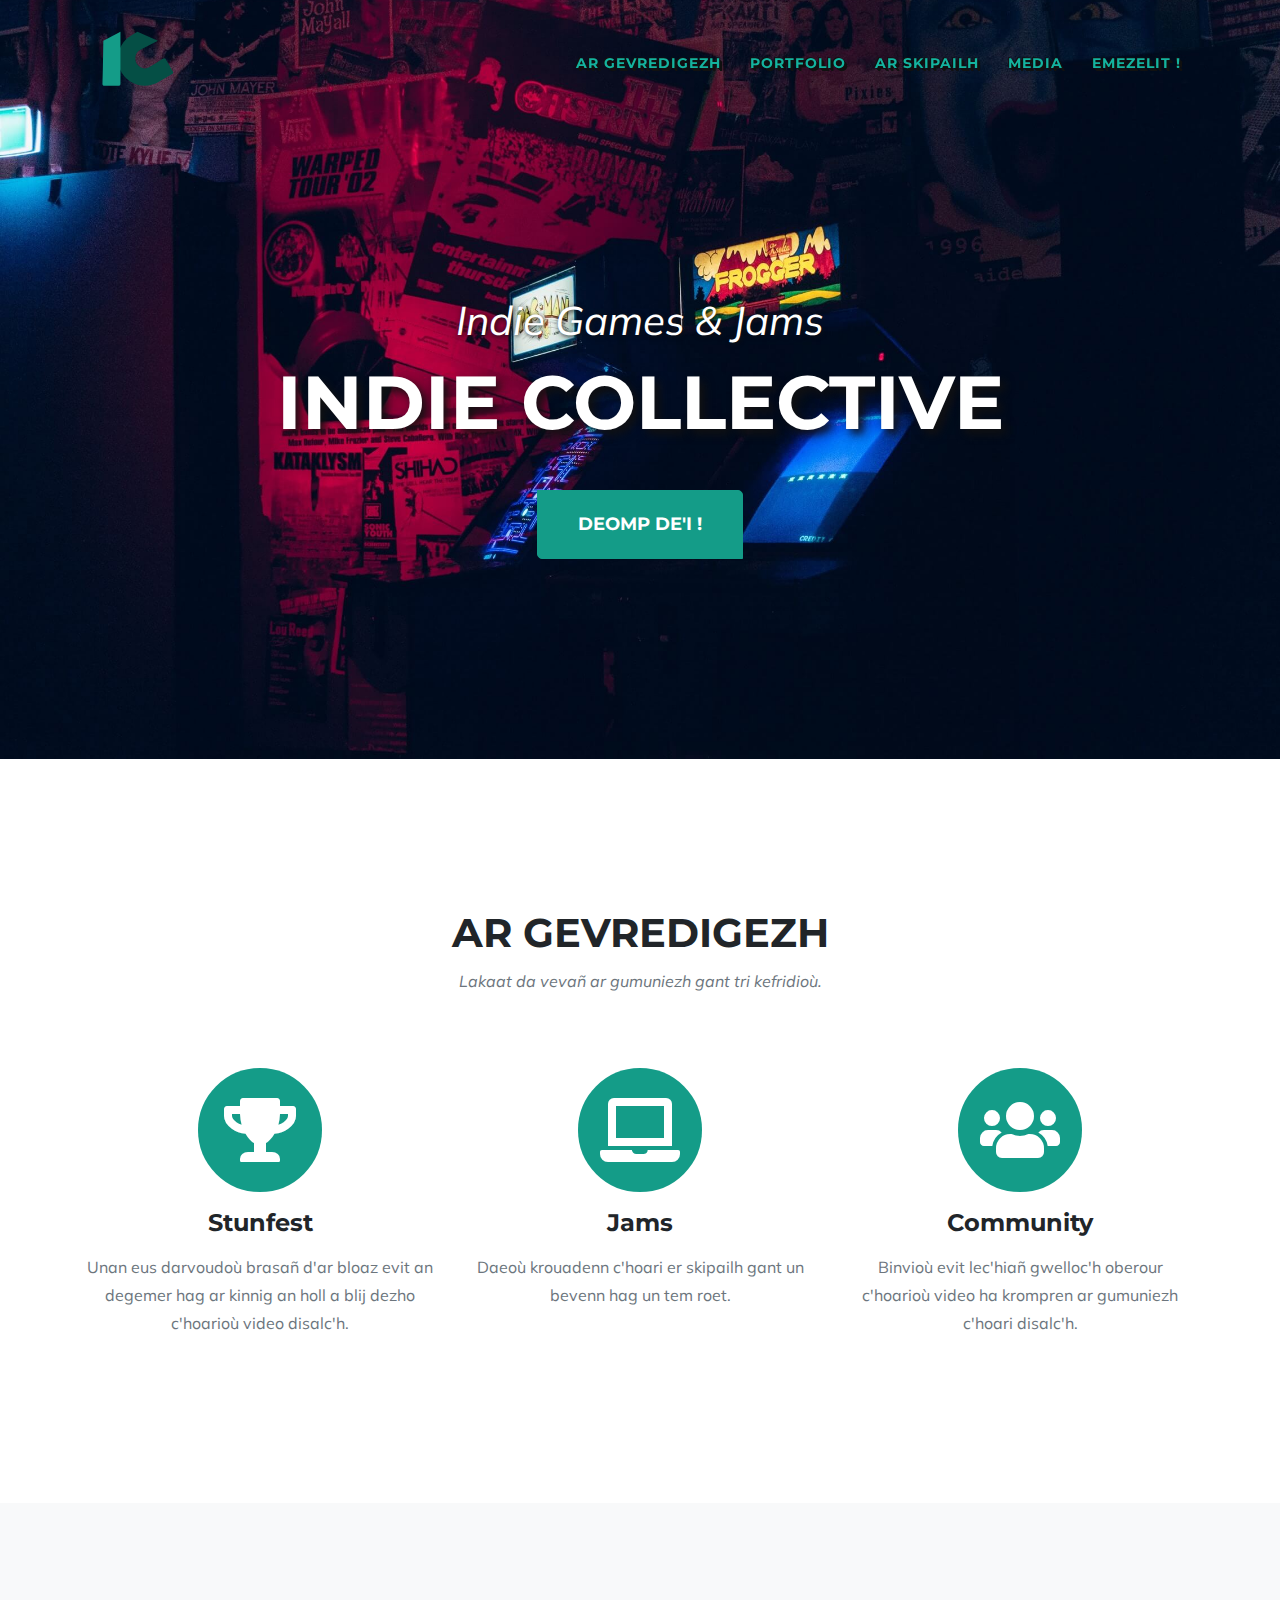
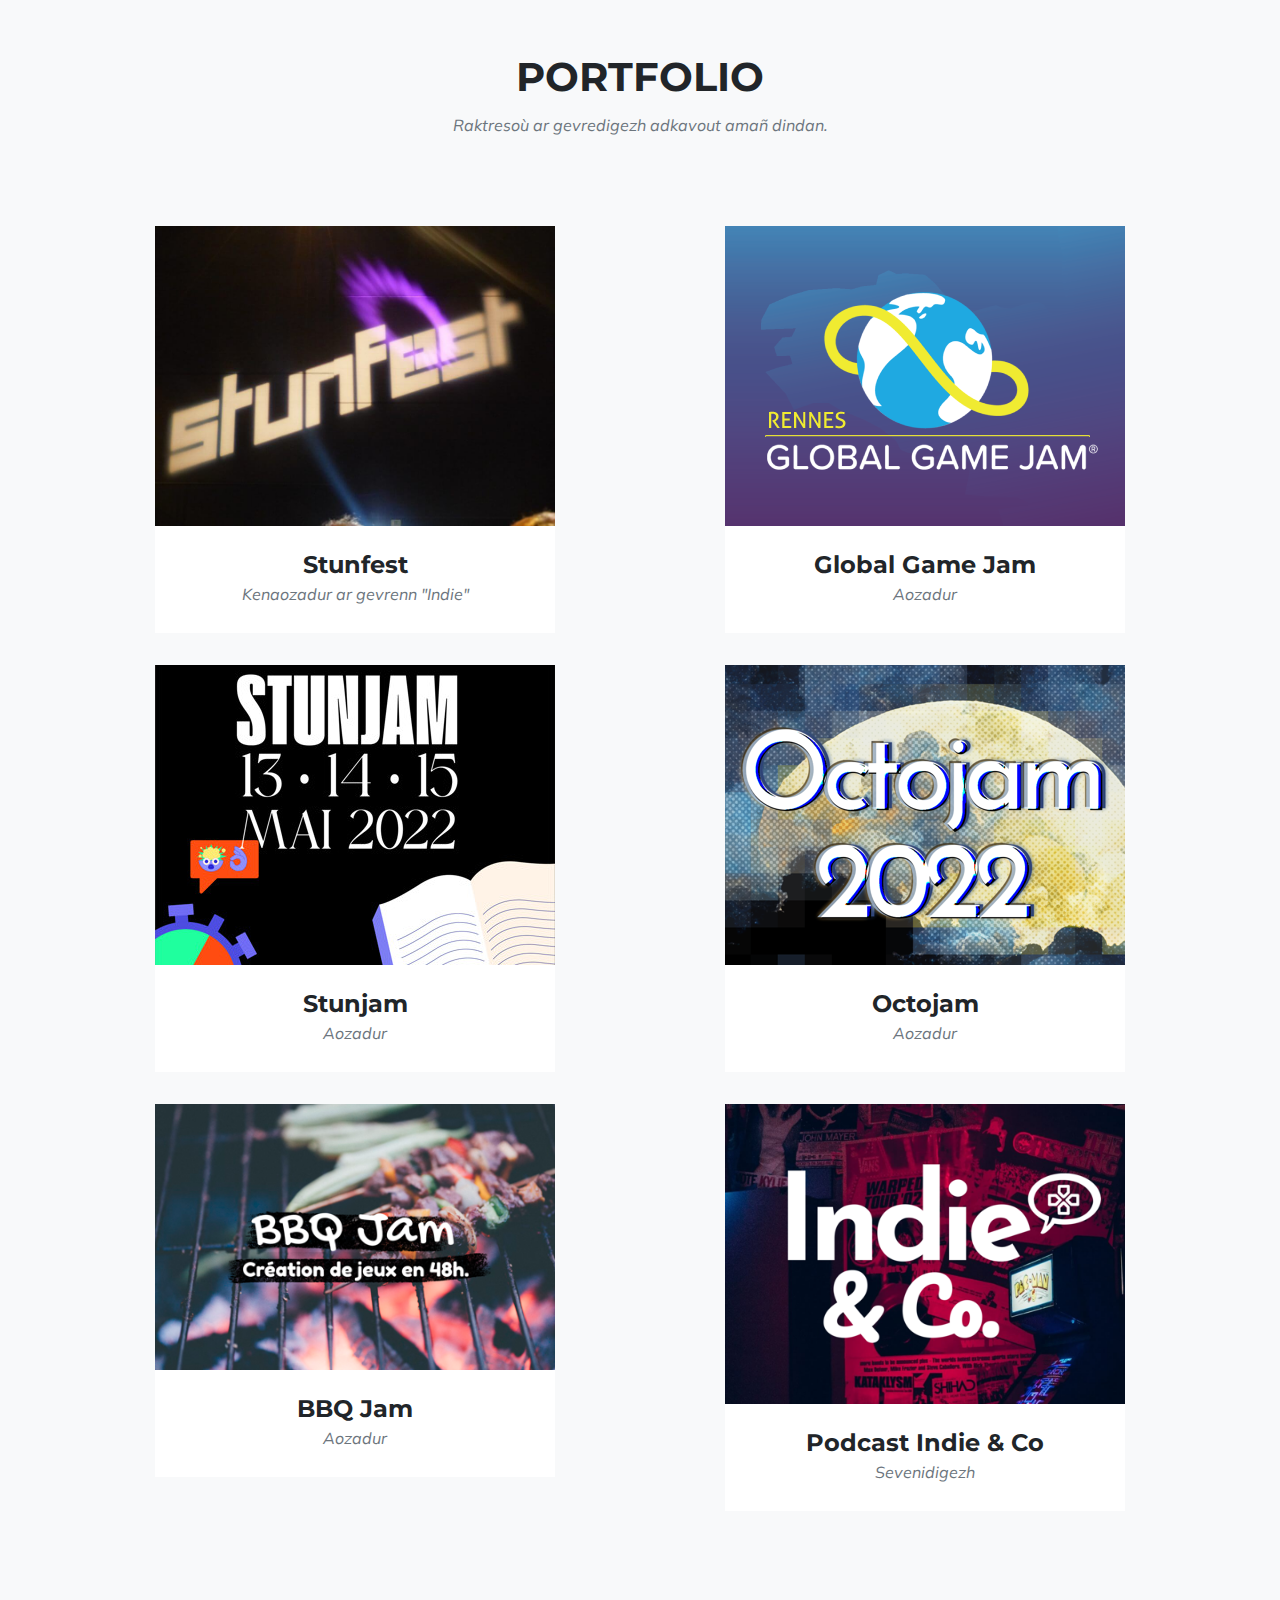
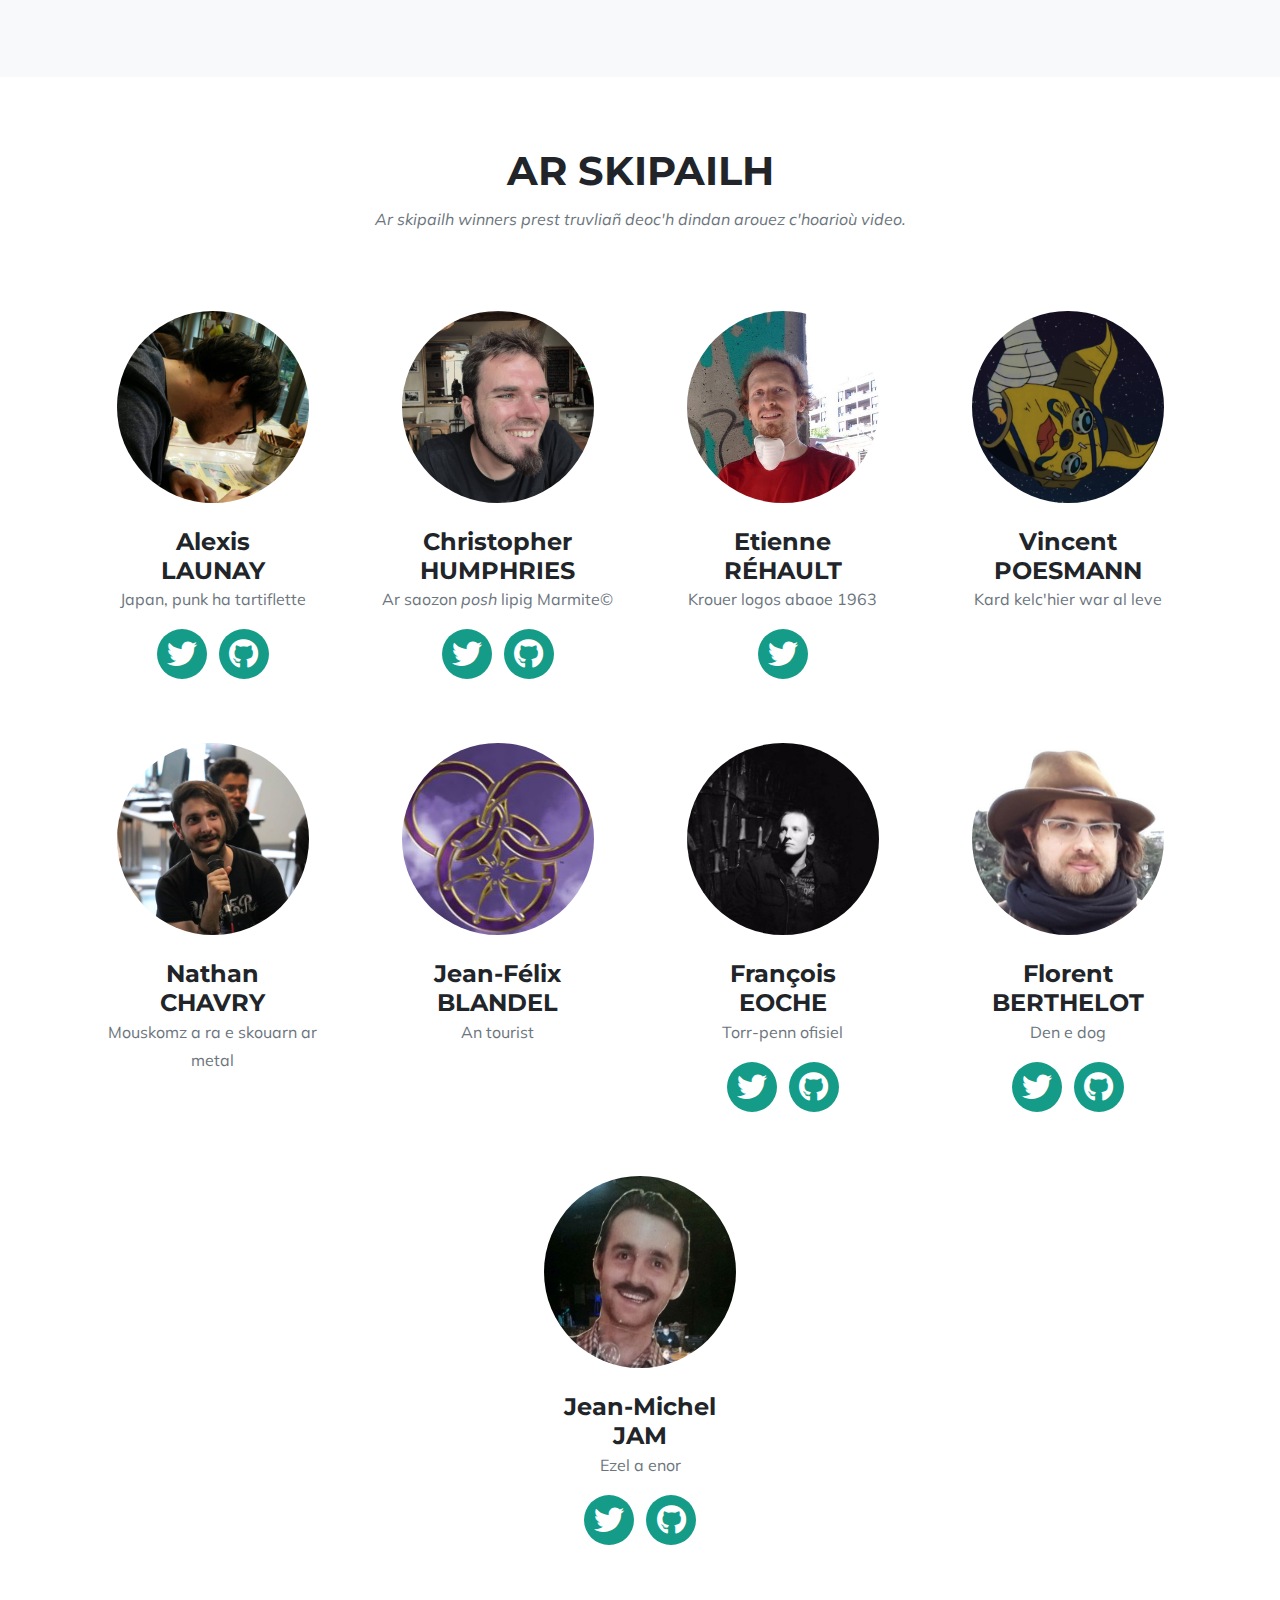
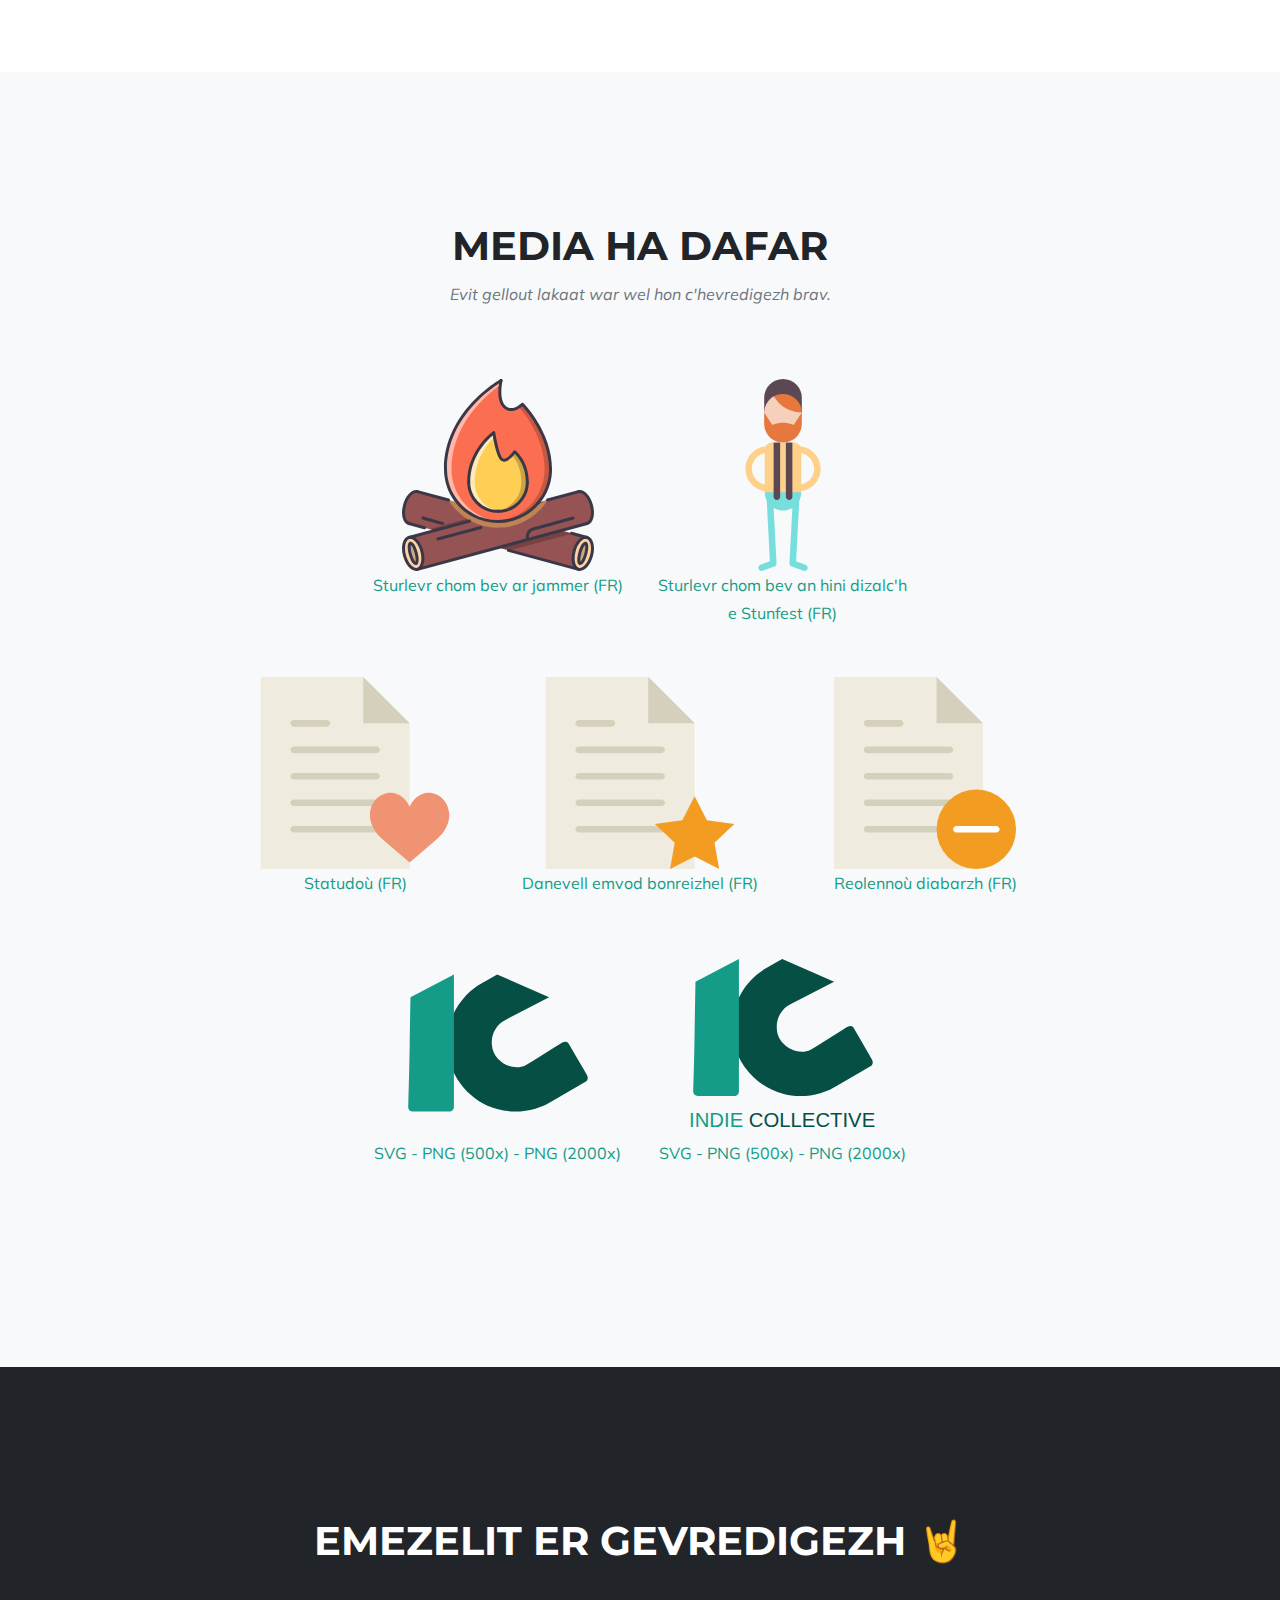
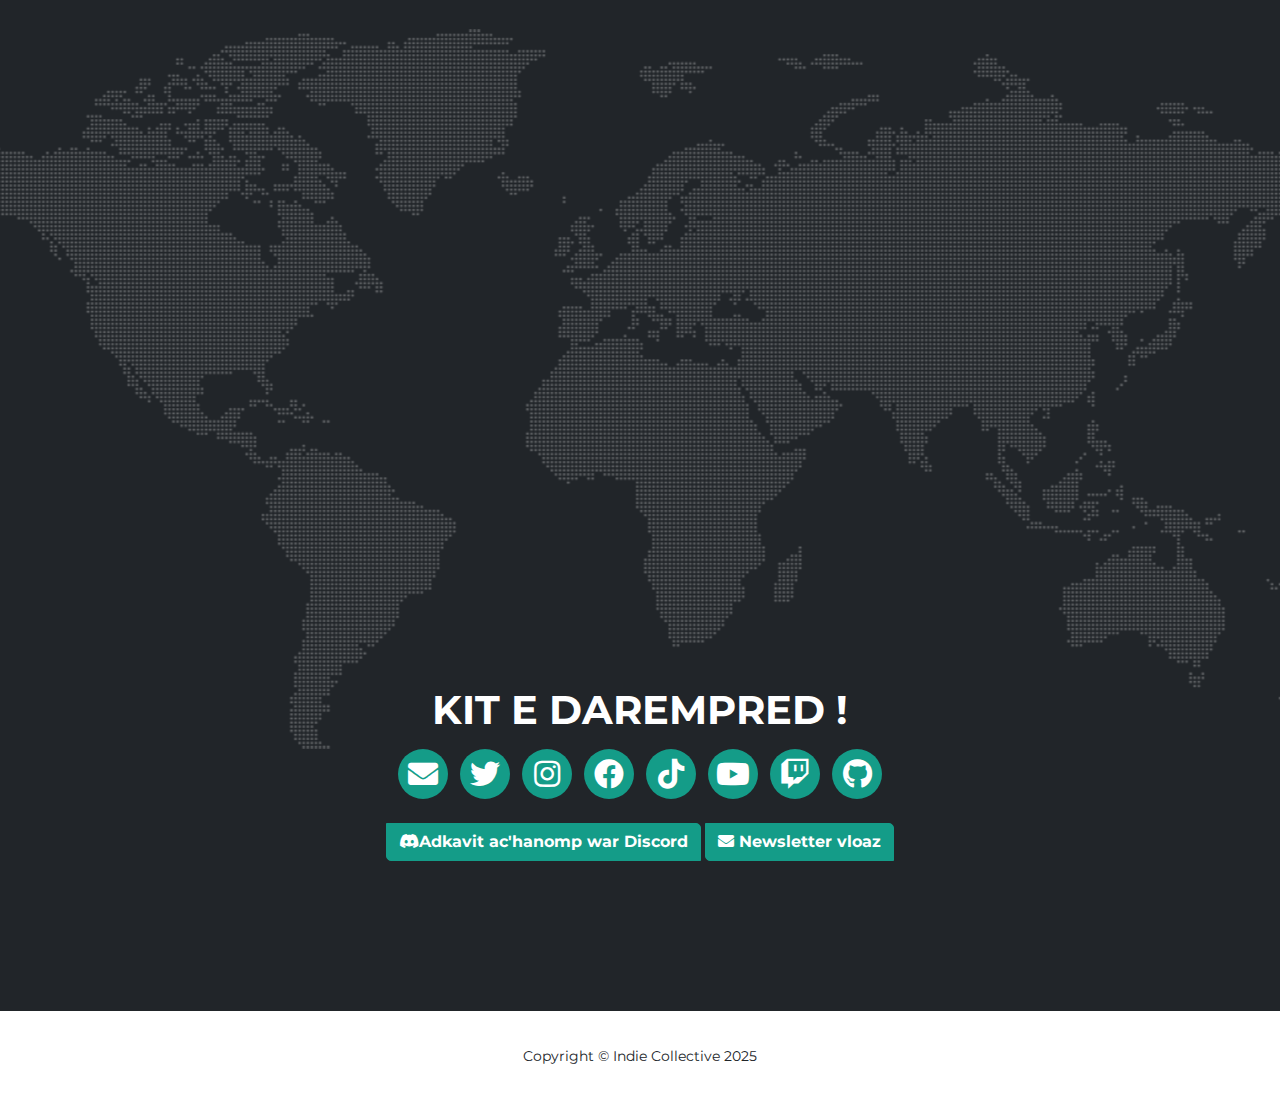
<file: index.br.html>
<!DOCTYPE html>
<html lang="br">
  <head>
    <meta charset="utf-8" />
    <meta
      name="viewport"
      content="width=device-width, initial-scale=1, shrink-to-fit=no"
    />

    <!-- Primary Meta Tags -->
    <title>
      Indie Collective - Kumuniezh krouadenn c'hoarioù video e Roazhon
    </title>
    <meta
      name="title"
      content="Indie Collective - Kumuniezh krouadenn c'hoarioù video e Roazhon"
    />
    <meta
      name="description"
      content="Lusker kumuniezh ar c'hoari disalc'h tro-dro Roazhon — Kenurzhierezh Game Jams — Kenaozadur kevrenn 'Indie' ar Stunfest"
    />
    <!-- Open Graph / Facebook -->
    <meta property="og:type" content="website" />
    <meta property="og:url" content="https://indieco.xyz/" />
    <meta
      property="og:title"
      content="Indie Collective - Kumuniezh krouadenn c'hoarioù video e Roazhon"
    />
    <meta
      property="og:description"
      content="Lusker kumuniezh ar c'hoari disalc'h tro-dro Roazhon — Kenurzhierezh Game Jams — Kenaozadur kevrenn 'Indie' ar Stunfest"
    />
    <meta
      property="og:image"
      content="https://indieco.xyz/img/other/landing.jpg"
    />
    <!-- Twitter -->
    <meta property="twitter:card" content="summary_large_image" />
    <meta property="twitter:url" content="https://indieco.xyz/" />
    <meta
      property="twitter:title"
      content="Indie Collective - Kumuniezh krouadenn c'hoarioù video e Roazhon"
    />
    <meta
      property="twitter:description"
      content="Lusker kumuniezh ar c'hoari disalc'h tro-dro Roazhon — Kenurzhierezh Game Jams — Kenaozadur kevrenn 'Indie' ar Stunfest"
    />
    <meta
      property="twitter:image"
      content="https://indieco.xyz/img/other/landing.jpg"
    />

    <link rel="icon" type="image/png" href="img/logos/logo.png" />

    <!-- Hotjar Tracking Code for https://indieco.xyz -->
    <script>
      (function (h, o, t, j, a, r) {
        h.hj =
          h.hj ||
          function () {
            (h.hj.q = h.hj.q || []).push(arguments);
          };
        h._hjSettings = { hjid: 1834648, hjsv: 6 };
        a = o.getElementsByTagName("head")[0];
        r = o.createElement("script");
        r.async = 1;
        r.src = t + h._hjSettings.hjid + j + h._hjSettings.hjsv;
        a.appendChild(r);
      })(window, document, "https://static.hotjar.com/c/hotjar-", ".js?sv=");
    </script>

    <link href="vendor/bootstrap/css/bootstrap.min.css" rel="stylesheet" />

    <link
      rel="stylesheet"
      href="https://use.fontawesome.com/releases/v5.15.4/css/all.css"
    />

    <link
      href="https://fonts.googleapis.com/css?family=Montserrat:400,700"
      rel="stylesheet"
      type="text/css"
    />
    <link
      href="https://fonts.googleapis.com/css?family=Roboto+Slab:400,100,300,700"
      rel="stylesheet"
      type="text/css"
    />
    <link
      href="https://fonts.googleapis.com/css?family=Muli"
      rel="stylesheet"
    />

    <link href="custom.css" rel="stylesheet" />
  </head>

  <body id="page-top">
    <!-- Navigation -->
    <nav class="navbar navbar-expand-lg navbar-dark fixed-top" id="mainNav">
      <div class="container">
        <a class="navbar-brand js-scroll-trigger" href="#page-top">
          <svg
            xmlns="http://www.w3.org/2000/svg"
            version="1.1"
            id="svg4820"
            viewBox="0 0 377.99998 288"
            height="0.6in"
            width="1.1in"
          >
            <defs id="defs4822" />
            <metadata id="metadata4825"></metadata>
            <g transform="translate(-213.72207,-569.96975)" id="layer1">
              <path
                id="path4509-0-0-7-8-0-0-9"
                d="m 369.96729,597.0014 c -46.34212,25.90445 -73.61932,81.052 -66.4998,133.60095 5.96591,52.80246 46.11674,99.59841 97.49571,113.29751 37.40118,10.9007 78.84713,3.8251 111.3721,-17.3004 21.39622,-12.4731 43.01601,-24.595 64.2717,-37.28895 7.30948,-6.9969 -1.12778,-15.2738 -4.39279,-21.9724 -10.34203,-17.6705 -20.27632,-35.60425 -30.87264,-53.11048 -7.04376,-7.39448 -15.19072,1.16779 -21.68787,4.74309 -20.87477,12.86886 -41.38662,26.37049 -62.49805,38.82689 -27.23222,13.8442 -65.52261,-9.5048 -66.5183,-40.88023 -2.02579,-19.98339 9.11909,-40.50184 27.68455,-48.92696 l 84.97006,-44.02062 -102.1607,-45.003 c -10.38756,6.01063 -20.77853,12.0285 -31.16396,18.0346 z"
                style="
                  opacity: 1;
                  fill: #054f45;
                  fill-opacity: 1;
                  stroke: none;
                  stroke-width: 2.5;
                  stroke-linecap: butt;
                  stroke-linejoin: round;
                  stroke-miterlimit: 4;
                  stroke-dasharray: none;
                  stroke-dashoffset: 0;
                  stroke-opacity: 1;
                "
              />
              <path
                id="rect4306-1-8-5-1-8-4-4-1"
                d="m 315.9448,578.9891 c 0,87.28213 0,174.61141 0,260.96886 0,4.986 -4.014,9 -9.00001,9 l -72,0 c -4.986,0 -9.16178,-4.0166 -9,-9 2.99285,-92.18735 2.83863,-131.629 4.49181,-216.00016 z"
                style="
                  opacity: 1;
                  fill: #149c88;
                  fill-opacity: 1;
                  stroke: none;
                  stroke-width: 2.5;
                  stroke-linecap: butt;
                  stroke-linejoin: round;
                  stroke-miterlimit: 4;
                  stroke-dasharray: none;
                  stroke-dashoffset: 0;
                  stroke-opacity: 1;
                "
              />
            </g>
          </svg>
        </a>
        <button
          class="navbar-toggler navbar-toggler-right"
          type="button"
          data-toggle="collapse"
          data-target="#navbarResponsive"
          aria-controls="navbarResponsive"
          aria-expanded="false"
          aria-label="Toggle navigation"
        >
          <i class="fa fa-bars"></i>
        </button>
        <div class="collapse navbar-collapse" id="navbarResponsive">
          <ul class="navbar-nav text-uppercase ml-auto">
            <li class="nav-item">
              <a class="nav-link js-scroll-trigger" href="#services"
                >Ar gevredigezh</a
              >
            </li>
            <li class="nav-item">
              <a class="nav-link js-scroll-trigger" href="#portfolio"
                >Portfolio</a
              >
            </li>
            <li class="nav-item">
              <a class="nav-link js-scroll-trigger" href="#team">Ar skipailh</a>
            </li>
            <li class="nav-item">
              <a class="nav-link js-scroll-trigger" href="#media">Media</a>
            </li>
            <li class="nav-item">
              <a class="nav-link js-scroll-trigger" href="#contact"
                >Emezelit !</a
              >
            </li>
          </ul>
        </div>
      </div>
    </nav>

    <!-- Header -->
    <header class="masthead">
      <div class="container">
        <div class="intro-text">
          <div class="intro-lead-in">Indie Games & Jams</div>
          <div class="intro-heading text-uppercase">Indie Collective</div>
          <a
            class="btn btn-primary btn-xl text-uppercase js-scroll-trigger"
            href="#services"
            >Deomp de'i !</a
          >
        </div>
      </div>
    </header>

    <!-- Services -->
    <section id="services">
      <div class="container">
        <div class="row">
          <div class="col-lg-12 text-center">
            <h2 class="section-heading text-uppercase">Ar gevredigezh</h2>
            <h3 class="section-subheading text-muted">
              Lakaat da vevañ ar gumuniezh gant tri kefridioù.
            </h3>
          </div>
        </div>
        <div class="row text-center">
          <div class="col-md-4">
            <span class="fa-stack fa-4x">
              <i class="fa fa-circle team-image fa-stack-2x text-primary"></i>
              <i class="fa fa-trophy fa-stack-1x fa-inverse"></i>
            </span>
            <h4 class="service-heading">Stunfest</h4>
            <p class="text-muted">
              Unan eus darvoudoù brasañ d'ar bloaz evit an degemer hag ar kinnig
              an holl a blij dezho c'hoarioù video disalc'h.
            </p>
          </div>
          <div class="col-md-4">
            <span class="fa-stack fa-4x">
              <i class="fa fa-circle team-image fa-stack-2x text-primary"></i>
              <i class="fa fa-laptop fa-stack-1x fa-inverse"></i>
            </span>
            <h4 class="service-heading">Jams</h4>
            <p class="text-muted">
              Daeoù krouadenn c'hoari er skipailh gant un bevenn hag un tem
              roet.
            </p>
          </div>
          <div class="col-md-4">
            <span class="fa-stack fa-4x">
              <i class="fa fa-circle team-image fa-stack-2x text-primary"></i>
              <i class="fa fa-users fa-stack-1x fa-inverse"></i>
            </span>
            <h4 class="service-heading">Community</h4>
            <p class="text-muted">
              Binvioù evit lec'hiañ gwelloc'h oberour c'hoarioù video ha
              krompren ar gumuniezh c'hoari disalc'h.
            </p>
          </div>
        </div>
      </div>
    </section>

    <!-- Portfolio Grid -->
    <section class="bg-light" id="portfolio">
      <div class="container">
        <div class="row">
          <div class="col-lg-12 text-center">
            <h2 class="section-heading text-uppercase">Portfolio</h2>
            <h3 class="section-subheading text-muted">
              Raktresoù ar gevredigezh adkavout amañ dindan.
            </h3>
          </div>
        </div>
        <div class="row d-flex flex-row flex-wrap justify-content-center">
          <div class="col-lg-6 portfolio-item my-3">
            <a
              class="portfolio-link"
              data-toggle="modal"
              href="#stunfest-modal"
            >
              <div class="portfolio-hover">
                <div class="portfolio-hover-content">
                  <i class="fa fa-plus fa-3x"></i>
                </div>
              </div>
              <img
                class="img-fluid"
                src="img/portfolio/stunfest-indie-thumbnail.jpg"
                alt="Stunfest - Logo"
              />
            </a>
            <div class="portfolio-caption">
              <h4>Stunfest</h4>
              <p class="text-muted">Kenaozadur ar gevrenn "Indie"</p>
            </div>
          </div>
          <div class="col-lg-6 portfolio-item my-3">
            <a class="portfolio-link" data-toggle="modal" href="#ggj-modal">
              <div class="portfolio-hover">
                <div class="portfolio-hover-content">
                  <i class="fa fa-plus fa-3x"></i>
                </div>
              </div>
              <img
                class="img-fluid"
                src="img/portfolio/global-game-jam-rennes-thumbnail.png"
                alt=""
              />
            </a>
            <div class="portfolio-caption">
              <h4>Global Game Jam</h4>
              <p class="text-muted">Aozadur</p>
            </div>
          </div>
          <div class="col-lg-6 portfolio-item my-3">
            <a class="portfolio-link" data-toggle="modal" href="#stunjam-modal">
              <div class="portfolio-hover">
                <div class="portfolio-hover-content">
                  <i class="fa fa-plus fa-3x"></i>
                </div>
              </div>
              <img
                class="img-fluid"
                src="img/portfolio/stunjam-thumbnail.png"
                alt=""
              />
            </a>
            <div class="portfolio-caption">
              <h4>Stunjam</h4>
              <p class="text-muted">Aozadur</p>
            </div>
          </div>
          <div class="col-lg-6 portfolio-item my-3">
            <a class="portfolio-link" data-toggle="modal" href="#octojam-modal">
              <div class="portfolio-hover">
                <div class="portfolio-hover-content">
                  <i class="fa fa-plus fa-3x"></i>
                </div>
              </div>
              <img
                class="img-fluid"
                src="img/portfolio/octojam-thumbnail.png"
                alt="Octojam - Logo"
              />
            </a>
            <div class="portfolio-caption">
              <h4>Octojam</h4>
              <p class="text-muted">Aozadur</p>
            </div>
          </div>
          <div class="col-lg-6 portfolio-item my-3">
            <a class="portfolio-link" data-toggle="modal" href="#bbq-jam-modal">
              <div class="portfolio-hover">
                <div class="portfolio-hover-content">
                  <i class="fa fa-plus fa-3x"></i>
                </div>
              </div>
              <img
                class="img-fluid"
                src="img/portfolio/bbq-jam-thumbnail.png"
                alt="BBQ Jam - Logo"
              />
            </a>
            <div class="portfolio-caption">
              <h4>BBQ Jam</h4>
              <p class="text-muted">Aozadur</p>
            </div>
          </div>
          <div class="col-lg-6 portfolio-item my-3">
            <a
              class="portfolio-link"
              data-toggle="modal"
              href="#indie-and-co-modal"
            >
              <div class="portfolio-hover">
                <div class="portfolio-hover-content">
                  <i class="fa fa-plus fa-3x"></i>
                </div>
              </div>
              <img
                class="img-fluid"
                src="img/portfolio/indie-and-co-cover-thumbnail.png"
                alt=""
              />
            </a>
            <div class="portfolio-caption">
              <h4>Podcast Indie & Co</h4>
              <p class="text-muted">Sevenidigezh</p>
            </div>
          </div>
        </div>
      </div>
    </section>

    <!-- Team -->
    <section id="team">
      <div class="container">
        <div class="row">
          <div class="col-lg-12 text-center">
            <h2 class="section-heading text-uppercase">Ar skipailh</h2>
            <h3 class="section-subheading text-muted">
              Ar skipailh winners prest truvliañ deoc'h dindan arouez c'hoarioù
              video.
            </h3>
          </div>
        </div>
        <div class="row d-flex justify-content-center">
          <div class="col-sm-6 col-md-3">
            <div class="team-member">
              <img
                class="mx-auto rounded-circle team-image"
                src="img/team/alexis.jpg"
                alt="Photo d'Alexis Launay"
              />
              <h4>
                <span class="firstname">Alexis</span>
                <span class="lastname">Launay</span>
              </h4>
              <p class="text-muted">Japan, punk ha tartiflette</p>
              <ul class="list-inline social-buttons">
                <li class="list-inline-item">
                  <a href="https://twitter.com/YoruNoHikage">
                    <i class="fab fa-twitter"></i>
                  </a>
                </li>
                <li class="list-inline-item">
                  <a href="https://github.com/YoruNoHikage">
                    <i class="fab fa-github"></i>
                  </a>
                </li>
              </ul>
            </div>
          </div>
          <div class="col-sm-6 col-md-3">
            <div class="team-member">
              <img
                class="mx-auto rounded-circle team-image"
                src="img/team/christopher.jpg"
                alt="Photo de Christopher Humphries"
              />
              <h4>
                <span class="firstname">Christopher</span>
                <span class="lastname">Humphries</span>
              </h4>
              <p class="text-muted">Ar saozon <i>posh</i> lipig Marmite©</p>
              <ul class="list-inline social-buttons">
                <li class="list-inline-item">
                  <a href="https://twitter.com/egleek">
                    <i class="fab fa-twitter"></i>
                  </a>
                </li>
                <li class="list-inline-item">
                  <a href="https://github.com/engleek">
                    <i class="fab fa-github"></i>
                  </a>
                </li>
              </ul>
            </div>
          </div>
          <div class="col-sm-6 col-md-3">
            <div class="team-member">
              <img
                class="mx-auto rounded-circle team-image"
                src="img/team/etienne.jpg"
                alt="Photo de Etienne Réhault"
              />
              <h4>
                <span class="firstname">Etienne</span>
                <span class="lastname">Réhault</span>
              </h4>
              <p class="text-muted">Krouer logos abaoe 1963</p>
              <ul class="list-inline social-buttons">
                <li class="list-inline-item">
                  <a href="https://twitter.com/urmlfou">
                    <i class="fab fa-twitter"></i>
                  </a>
                </li>
              </ul>
            </div>
          </div>

          <div class="col-sm-6 col-md-3">
            <div class="team-member ca-member">
              <img
                class="mx-auto rounded-circle team-image"
                src="img/team/vincent.png"
                alt="Photo de Vincent Poesmann"
              />
              <h4>
                <span class="firstname">Vincent</span>
                <span class="lastname">Poesmann</span>
              </h4>
              <p class="text-muted">Kard kelc'hier war al leve</p>
            </div>
          </div>
          <div class="col-sm-6 col-md-3">
            <div class="team-member ca-member">
              <img
                class="mx-auto rounded-circle team-image"
                src="img/team/nathan.jpeg"
                alt="Photo de Nathan Chavry"
              />
              <h4>
                <span class="firstname">Nathan</span>
                <span class="lastname">Chavry</span>
              </h4>
              <p class="text-muted">Mouskomz a ra e skouarn ar metal</p>
            </div>
          </div>
          <div class="col-sm-6 col-md-3">
            <div class="team-member ca-member">
              <img
                class="mx-auto rounded-circle team-image"
                src="img/team/jeff.png"
                alt="Photo de Jean-Félix Blandel"
              />
              <h4>
                <span class="firstname">Jean-Félix</span>
                <span class="lastname">Blandel</span>
              </h4>
              <p class="text-muted">An tourist</p>
            </div>
          </div>
          <div class="col-sm-6 col-md-3">
            <div class="team-member">
              <img
                class="mx-auto rounded-circle team-image"
                src="img/team/françois.jpg"
                alt="Photo de François Eoche"
              />
              <h4>
                <span class="firstname">François</span>
                <span class="lastname">Eoche</span>
              </h4>
              <p class="text-muted">Torr-penn ofisiel</p>
              <ul class="list-inline social-buttons">
                <li class="list-inline-item">
                  <a href="https://twitter.com/feoche">
                    <i class="fab fa-twitter"></i>
                  </a>
                </li>
                <li class="list-inline-item">
                  <a href="https://github.com/feoche">
                    <i class="fab fa-github"></i>
                  </a>
                </li>
              </ul>
            </div>
          </div>
          <div class="col-sm-6 col-md-3">
            <div class="team-member">
              <img
                class="mx-auto rounded-circle team-image"
                src="img/team/florent.jpg"
                alt="Photo de Florent Berthelot"
              />
              <h4>
                <span class="firstname">Florent</span>
                <span class="lastname">Berthelot</span>
              </h4>
              <p class="text-muted">Den e dog</p>
              <ul class="list-inline social-buttons">
                <li class="list-inline-item">
                  <a href="https://twitter.com/Aeden_">
                    <i class="fab fa-twitter"></i>
                  </a>
                </li>
                <li class="list-inline-item">
                  <a href="https://github.com/Aeden-B">
                    <i class="fab fa-github"></i>
                  </a>
                </li>
              </ul>
            </div>
          </div>
          <div class="col-sm-6 col-md-3">
            <div class="team-member">
              <img
                class="mx-auto rounded-circle team-image"
                src="img/team/jmj.jpg"
                alt="Photo de Jean-Michel Jam"
              />
              <h4>
                <span class="firstname">Jean-Michel</span>
                <span class="lastname">Jam</span>
              </h4>
              <p class="text-muted">Ezel a enor</p>
              <ul class="list-inline social-buttons">
                <li class="list-inline-item">
                  <a href="https://twitter.com/IndieColle">
                    <i class="fab fa-twitter"></i>
                  </a>
                </li>
                <li class="list-inline-item">
                  <a href="https://github.com/indie-collective">
                    <i class="fab fa-github"></i>
                  </a>
                </li>
              </ul>
            </div>
          </div>
        </div>
      </div>
    </section>

    <!-- Media -->
    <section id="media" class="bg-light">
      <div class="container">
        <div class="row">
          <div class="col-lg-12 text-center">
            <h2 class="section-heading text-uppercase">Media ha Dafar</h2>
            <h3 class="section-subheading text-muted">
              Evit gellout lakaat war wel hon c'hevredigezh brav.
            </h3>
          </div>
        </div>
        <div class="row d-flex justify-content-center">
          <div class="col-sm-6 col-md-3">
            <div class="media-card">
              <a
                href="https://docs.google.com/document/d/16qKkw3lNPnx7FlVRvOLUzJwy-ayaCZC4gSOS2PUk6fk"
                target="_blank"
                lang="fr"
              >
                <img alt="Logo" src="img/other/fire.svg" class="mx-auto" />
                <p>Sturlevr chom bev ar jammer (FR)</p>
              </a>
            </div>
          </div>
          <div class="col-sm-6 col-md-3">
            <div class="media-card">
              <a
                href="https://docs.google.com/document/d/15qN79Ns9Oa0KycDchI9Zv1NzyN5Ih62q11dULBSl1OU"
                target="_blank"
                lang="fr"
              >
                <img alt="Logo" src="img/other/indie.svg" class="mx-auto" />
                <p>Sturlevr chom bev an hini dizalc'h e Stunfest (FR)</p>
              </a>
            </div>
          </div>
        </div>
        <div class="row d-flex justify-content-center">
          <div class="col-sm-6 col-md-3">
            <div class="media-card">
              <a
                href="https://drive.google.com/file/d/1IRQUGdonebgNEgSqgh7YOktBzWV0Q2n6"
                target="_blank"
                lang="fr"
              >
                <img alt="Logo" src="img/other/file.svg" class="mx-auto" />
                <p>Statudoù (FR)</p>
              </a>
            </div>
          </div>
          <div class="col-sm-6 col-md-3">
            <div class="media-card">
              <a
                href="https://drive.google.com/file/d/1LU9FiIW-PR2eIlGevFP2QLVw08Zegw6k"
                target="_blank"
                lang="fr"
              >
                <img alt="Logo" src="img/other/file2.svg" class="mx-auto" />
                <p>Danevell emvod bonreizhel (FR)</p>
              </a>
            </div>
          </div>
          <div class="col-sm-6 col-md-3">
            <div class="media-card">
              <a
                href="https://docs.google.com/document/d/1_9HkCRfgz7xjUfXDJbty1C82x3wezHQGmLNrUuUnYqc"
                target="_blank"
                lang="fr"
              >
                <img alt="Logo" src="img/other/file3.svg" class="mx-auto" />
                <p>Reolennoù diabarzh (FR)</p>
              </a>
            </div>
          </div>
        </div>
        <div class="row d-flex justify-content-center">
          <div class="col-sm-6 col-md-3">
            <div class="media-card">
              <a href="img/logos/logo.svg" download="logo.svg">
                <img alt="Logo" src="img/logos/logo.svg" class="mx-auto" />
              </a>
              <p class="text-muted">
                <a href="img/logos/logo.svg" download="logo.svg">SVG - </a>
                <a href="img/logos/logo_500.png" download="logo_500.png"
                  >PNG (500x) -
                </a>
                <a href="img/logos/logo_2000.png" download="logo_2000.png"
                  >PNG (2000x)</a
                >
              </p>
            </div>
          </div>
          <div class="col-sm-6 col-md-3">
            <div class="media-card">
              <a
                href="img/logos/logo_with_text.svg"
                download="logo_with_text.svg"
              >
                <img
                  alt="Logo with text"
                  src="img/logos/logo_with_text.svg"
                  class="mx-auto"
                />
              </a>
              <p class="text-muted">
                <a
                  href="img/logos/logo_with_text.svg"
                  download="logo_with_text.svg"
                  >SVG -
                </a>
                <a
                  href="img/logos/logo_with_text_500.png"
                  download="logo_with_text_500.png"
                  >PNG (500x) -
                </a>
                <a
                  href="img/logos/logo_with_text_2000.png"
                  download="logo_with_text_2000.png"
                  >PNG (2000x)</a
                >
              </p>
            </div>
          </div>
        </div>
      </div>
    </section>

    <!-- Contact -->
    <section id="contact">
      <div class="container">
        <div class="row">
          <div class="col-lg-12 text-center">
            <h2 class="section-heading text-uppercase">
              Emezelit er gevredigezh 🤘
            </h2>
            <iframe
              id="haWidget"
              allowtransparency="true"
              scrolling="auto"
              src="https://www.helloasso.com/associations/indie-collective/adhesions/adhesion-indie-collective/widget"
              style="width: 100%; border: none"
            ></iframe>
            <h2 class="section-heading text-uppercase">Kit e darempred !</h2>
            <ul class="list-inline social-buttons">
              <li class="list-inline-item">
                <a href="mailto:contact@indieco.xyz">
                  <i class="fa fa-envelope"></i>
                </a>
              </li>
              <li class="list-inline-item">
                <a href="https://twitter.com/IndieColle">
                  <i class="fab fa-twitter"></i>
                </a>
              </li>
              <li class="list-inline-item">
                <a href="https://instagram.com/indiecolle">
                  <i class="fab fa-instagram"></i>
                </a>
              </li>
              <li class="list-inline-item">
                <a href="https://www.facebook.com/IndieColle">
                  <i class="fab fa-facebook"></i>
                </a>
              </li>
              <li class="list-inline-item">
                <a href="https://www.tiktok.com/@indiecollective">
                  <i class="fab fa-tiktok"></i>
                </a>
              </li>
              <li class="list-inline-item">
                <a href="https://www.youtube.com/@indie-collective">
                  <i class="fab fa-youtube"></i>
                </a>
              </li>
              <li class="list-inline-item">
                <a href="https://twitch.tv/indiecollective">
                  <i class="fab fa-twitch"></i>
                </a>
              </li>
              <li class="list-inline-item">
                <a href="https://github.com/indie-collective">
                  <i class="fab fa-github"></i>
                </a>
              </li>
            </ul>
            <br />
            <a href="https://discord.gg/hH5J88z" class="btn btn-primary">
              <i class="fab fa-discord"></i>Adkavit ac'hanomp war Discord
            </a>
            <a href="http://eepurl.com/dvqJGT" class="btn btn-primary">
              <i class="fa fa-envelope"></i> Newsletter vloaz
            </a>
          </div>
        </div>
      </div>
    </section>

    <!-- Footer -->
    <footer>
      <div class="container">
        <span class="copyright">Copyright &copy; Indie Collective 2025</span>
      </div>
    </footer>

    <!-- Portfolio Modals -->
    <!-- Stunfest -->
    <div
      class="portfolio-modal modal fade"
      id="stunfest-modal"
      tabindex="-1"
      role="dialog"
      aria-hidden="true"
    >
      <div class="modal-dialog">
        <div class="modal-content">
          <div class="close-modal" data-dismiss="modal">
            <div class="lr">
              <div class="rl"></div>
            </div>
          </div>
          <div class="container">
            <div class="row">
              <div class="col-lg-8 mx-auto">
                <div class="modal-body">
                  <h2 class="text-uppercase">Stunfest</h2>
                  <p class="item-intro text-muted">
                    Kenaozadur ar gevrenn "Indie"
                  </p>
                  <img
                    class="img-fluid d-block mx-auto"
                    src="img/portfolio/stunfest-indie-full.jpg"
                    alt="Photo de la zone indé du Stunfest"
                  />
                  <p>
                    Le
                    <a
                      href="https://www.stunfest.com"
                      target="_blank"
                      title="Stunfest - Festival de Jeu Vidéo à Rennes"
                      >Stunfest</a
                    >, festival des cultures vidéoludiques à Rennes créé en 2005
                    et mis en place par la souète
                    <a
                      href="http://3hitcombo.fr"
                      target="_blank"
                      title="Kevredigezh 3 Hit Combo | Deskadurezh sevenadurel ha c'hoarioù video !"
                      lang="fr"
                      >3 Hit Combo</a
                    >, nous accueille depuis 2012 afin de coordonner une partie
                    du festival.
                  </p>
                  <p>
                    Orientée dans un premier temps vers les studios de jeux
                    vidéo indépendants, cette partie s'élargit d'année en année
                    afin de recevoir désormais des installations originales, des
                    ateliers temporaires ou encore d'autres performances
                    proposées sur le temps du festival.
                  </p>
                  <p>
                    L'objectif de cette section est de mettre en avant la
                    création vidéoludique dans toutes ses formes, venant de
                    France ou non. Par ailleurs, un jury décerne plusieurs
                    récompenses aux jeux "Coup de cœur" de la <i>Zone Indie</i>.
                  </p>
                  <p>
                    Une Game Jam, la Stunjam, est également proposée au public
                    en amont du festival. Elle a pour objectif de proposer une
                    Jam pour les ferrus (ou non) de création de jeux vidéo, mais
                    aussi de présenter au Stunfest des jeux créés par des
                    amateurs sur un stand dédié.
                  </p>
                  <p>
                    La souète se charge également de mettre en place le
                    <a href="https://indie.stunfest.com" title="Indie Stunfest"
                      >site de présentation des exposants indés</a
                    >, la mise en place et le déroulement des votes du public
                    ainsi que le
                    <a
                      href="https://www.youtube.com/watch?v=ScQiXpl756A&list=PLPQ275dd4YUJEc8SrOTcUdx21CTi7CGHL"
                      target="_blank"
                      title="Stunfest Indie Games Trailers"
                      >trailer</a
                    >
                    des jeux présentés aux Indie Awards.
                  </p>
                  <div class="video-responsive">
                    <iframe
                      width="560"
                      height="315"
                      src="https://www.youtube-nocookie.com/embed/ScQiXpl756A"
                      title="YouTube video player"
                      frameborder="0"
                      allow="accelerometer; autoplay; clipboard-write; encrypted-media; gyroscope; picture-in-picture; web-share"
                      allowfullscreen
                    ></iframe>
                  </div>
                </div>
              </div>
            </div>
          </div>
        </div>
      </div>
    </div>

    <!-- GGJ -->
    <div
      class="portfolio-modal modal fade"
      id="ggj-modal"
      tabindex="-1"
      role="dialog"
      aria-hidden="true"
    >
      <div class="modal-dialog">
        <div class="modal-content">
          <div class="close-modal" data-dismiss="modal">
            <div class="lr">
              <div class="rl"></div>
            </div>
          </div>
          <div class="container">
            <div class="row">
              <div class="col-lg-8 mx-auto">
                <div class="modal-body">
                  <!-- Project Details Go Here -->
                  <h2 class="text-uppercase">Global Game Jam</h2>
                  <p class="item-intro text-muted">Aozadur ar darvoud</p>
                  <img
                    class="img-fluid d-block mx-auto"
                    src="img/portfolio/global-game-jam-full.jpg"
                    alt="Global Game Jam - Logo"
                  />
                  <p>
                    Ar
                    <a
                      href="https://globalgamejam.org"
                      hreflang="en"
                      target="_blank"
                      title="Global Game Jam"
                      >Global Game Jam</a
                    >
                    (GGJ) zo un atalier bedel bep bloaz ma vez kinniget krouiñ
                    c'hoarioù e skipailh e-pad 48e, e furm c'hoari video,
                    c'hoari taolenn pe furm hiron. Un tem a vez diskouezet da
                    jammers e penn-kentañ 48e ar krouadenn. Mod-all, gellout a
                    rez savet kalz trec'hadennoù opsionel war bep c'hoari evit
                    pimantañ diaester ar krouadenn.
                  </p>
                  <p>
                    Da gentañ e veze kenaozet e Roazhon gant ar gevredigezh
                    <a
                      href="http://3hitcombo.fr"
                      hreflang="fr"
                      target="_blank"
                      title="Kevredigezh 3 Hit Combo | Deskadurezh sevenadurel ha c'hoarioù video !"
                      lang="fr"
                      >3 Hit Combo</a
                    >, ar Global Game Jam a vez aozet war e hed bep bloaz gant
                    Indie Collective abaoe 2021.
                  </p>
                  <p>
                    Emsavlec'hiañ a ra hon roll er darvoud-se pergen war e
                    mererezh a-bezh, e diskouez ha e mat dibun war e hed an
                    dibenn-sizhun.
                  </p>
                </div>
              </div>
            </div>
          </div>
        </div>
      </div>
    </div>

    <!-- Stunjam -->
    <div
      class="portfolio-modal modal fade"
      id="stunjam-modal"
      tabindex="-1"
      role="dialog"
      aria-hidden="true"
    >
      <div class="modal-dialog">
        <div class="modal-content">
          <div class="close-modal" data-dismiss="modal">
            <div class="lr">
              <div class="rl"></div>
            </div>
          </div>
          <div class="container">
            <div class="row">
              <div class="col-lg-8 mx-auto">
                <div class="modal-body">
                  <h2 class="text-uppercase">Stunjam</h2>
                  <p class="item-intro text-muted">
                    Organisation de l'évènement
                  </p>
                  <img
                    class="img-fluid d-block mx-auto"
                    src="img/portfolio/stunjam-full.jpg"
                    alt="Stunjam - Logo"
                  />
                  <p>
                    Ar Stunjam 'zo un atalier krouadenn c'hoari e skipailh e-pad
                    48e, e furm c'hoari video, c'hoari taolenn pe furm hiron, a
                    vez aozet, peurliesañ, ar dibenn-sizhun a-roak ar
                    <a
                      href="https://www.stunfest.com"
                      hreflang="fr"
                      target="_blank"
                      title="Stunfest - Festival de Jeu Vidéo à Rennes"
                      >Stunfest</a
                    >, festival des cultures vidéoludiques e Roazhon.
                  </p>
                  <p>
                    Un tem a vez dizoloet e deroù 48e krouadenn d'ar jammers ha
                    palioù dibab a c'hall bezañ sevenet e bep c'hoarioù evit
                    pimantañ ar diaester ar krouadenn.
                  </p>
                  <p>
                    Dibarded ar jam-mañ eo lakaet e framm gouel-meur. E Stunfest
                    e vez kinniget ar c'hoarioù er stal dediet e-kichen studios
                    disalc'h.
                  </p>
                  <p>
                    Hor roll er darvoud-mañ eo e mererezh hollek, e kinnigadur
                    hag e dirolladur mat e-pad ar dibenn-sizhun.
                  </p>
                </div>
              </div>
            </div>
          </div>
        </div>
      </div>
    </div>

    <!-- Octojam -->
    <div
      class="portfolio-modal modal fade"
      id="octojam-modal"
      tabindex="-1"
      role="dialog"
      aria-hidden="true"
    >
      <div class="modal-dialog">
        <div class="modal-content">
          <div class="close-modal" data-dismiss="modal">
            <div class="lr">
              <div class="rl"></div>
            </div>
          </div>
          <div class="container">
            <div class="row">
              <div class="col-lg-8 mx-auto">
                <div class="modal-body">
                  <!-- Project Details Go Here -->
                  <h2 class="text-uppercase">Octojam</h2>
                  <p class="item-intro text-muted">
                    Organisation de l'évènement
                  </p>
                  <img
                    class="img-fluid d-block mx-auto"
                    src="img/portfolio/octojam-full.jpg"
                    alt="Octojam"
                  />
                  <p>
                    L'Octojam est un atelier qui propose de créer des jeux en
                    équipe pendant 48h, sous format jeu vidéo, jeu de plateau ou
                    de forme hybride qui se déroule le dernier week-end du mois
                    d'Octobre. Un thème est présenté au début des 48h de
                    création aux jammers. Par ailleurs, de nombreux succès
                    optionnels peuvent être réalisés sur chacun des jeux afin de
                    pimenter la difficulté de la création.
                  </p>
                  <p>
                    Cette jam a la particularité de se situer au moment du
                    changement d'heure. Il est ainsi proposé facultativement aux
                    jammers de participer au sein de l'Octojam à la
                    <a
                      href="http://0hgame.eu/"
                      title="0h game jam"
                      target="_blank"
                      >0h game jam</a
                    >, atelier d'une heure qui se déroule entre 2h (heure d'été)
                    et 2h (heure d'hiver) du matin.
                  </p>
                  <p>
                    Notre rôle dans cet évènement se situe notamment sur sa
                    gestion globale, sa présentation et son bon déroulement tout
                    au long du week-end.
                  </p>
                </div>
              </div>
            </div>
          </div>
        </div>
      </div>
    </div>

    <!-- BBQ Jam -->
    <div
      class="portfolio-modal modal fade"
      id="bbq-jam-modal"
      tabindex="-1"
      role="dialog"
      aria-hidden="true"
    >
      <div class="modal-dialog">
        <div class="modal-content">
          <div class="close-modal" data-dismiss="modal">
            <div class="lr">
              <div class="rl"></div>
            </div>
          </div>
          <div class="container">
            <div class="row">
              <div class="col-lg-8 mx-auto">
                <div class="modal-body">
                  <!-- Project Details Go Here -->
                  <h2 class="text-uppercase">BBQ Jam</h2>
                  <p class="item-intro text-muted">
                    Organisation de l'évènement
                  </p>
                  <img
                    class="img-fluid d-block mx-auto"
                    src="img/portfolio/bbq-jam-full.jpg"
                    alt="BBQ - Logo"
                  />
                  <p>
                    La BBQ Jam est un atelier qui propose de créer des jeux en
                    équipe pendant 48h, sous format jeu vidéo, jeu de plateau ou
                    de forme hybride qui se déroule en été. Un thème est
                    présenté au début des 48h de création aux jammers. Par
                    ailleurs, de nombreux succès optionnels peuvent être
                    réalisés sur chacun des jeux afin de pimenter la difficulté
                    de la création.
                  </p>
                  <p>
                    Notre rôle dans cet évènement se situe notamment sur sa
                    gestion globale, sa présentation et son bon déroulement tout
                    au long du week-end.
                  </p>
                </div>
              </div>
            </div>
          </div>
        </div>
      </div>
    </div>

    <!-- Indie & Co -->
    <div
      class="portfolio-modal modal fade"
      id="indie-and-co-modal"
      tabindex="-1"
      role="dialog"
      aria-hidden="true"
    >
      <div class="modal-dialog">
        <div class="modal-content">
          <div class="close-modal" data-dismiss="modal">
            <div class="lr">
              <div class="rl"></div>
            </div>
          </div>
          <div class="container">
            <div class="row">
              <div class="col-lg-8 mx-auto">
                <div class="modal-body">
                  <!-- Project Details Go Here -->
                  <h2 class="text-uppercase">Podcast Indie &amp; Co</h2>
                  <p class="item-intro text-muted">Réalisation</p>
                  <img
                    class="img-fluid d-block mx-auto"
                    src="img/portfolio/indie-and-co-cover-thumbnail.png"
                    alt="Indie & Co Cover"
                  />
                  <p>
                    Découvrez les coulisses de la création d'un jeu vidéo, le
                    parcours personnel et professionnel d'intervenants issus du
                    monde indépendant.
                  </p>
                  <p>
                    Ar podcast-mañ eo da gaout war
                    <a
                      href="https://anchor.fm/indieandco"
                      title="Indie & Co sur Anchor.fm"
                      >savennoù podkast</a
                    >
                    pennañ ha hon
                    <a
                      href="https://www.youtube.com/watch?v=hp0ibRhFfOk&list=PLPQ275dd4YULfUMMWKDQHvjZSeYDzNHVi"
                      title="Indie & Co sur la chaîne YouTube d'Indie Collective"
                      >chadenn YouTube</a
                    >.
                  </p>
                  <div class="video-responsive">
                    <iframe
                      width="560"
                      height="315"
                      src="https://www.youtube-nocookie.com/embed/videoseries?list=PLPQ275dd4YULfUMMWKDQHvjZSeYDzNHVi"
                      title="YouTube video player"
                      frameborder="0"
                      allow="accelerometer; autoplay; clipboard-write; encrypted-media; gyroscope; picture-in-picture; web-share"
                      allowfullscreen
                    ></iframe>
                  </div>
                </div>
              </div>
            </div>
          </div>
        </div>
      </div>
    </div>

    <!-- Bootstrap core JavaScript -->
    <script src="vendor/jquery/jquery.min.js"></script>
    <script src="vendor/bootstrap/js/bootstrap.bundle.min.js"></script>

    <!-- Plugin JavaScript -->
    <script src="vendor/jquery-easing/jquery.easing.min.js"></script>

    <!-- Custom scripts for this template -->
    <script src="vendor/agency.min.js"></script>
  </body>
</html>
</file>
<file: custom.css>
* {
  hyphens: auto;
  -webkit-hyphens: auto;
  -moz-hyphens: auto;
  -ms-hyphens: auto;
}

body {
  overflow-x: hidden;
  font-family: "Muli", "Roboto Slab", "Helvetica Neue", Helvetica, Arial,
    sans-serif;
}

p {
  line-height: 1.75;
}

a {
  color: #149c88;
}

a:hover {
  color: #054f45;
}

.text-primary {
  color: #149c88 !important;
}

h1,
h2,
h3,
h4,
h5,
h6 {
  font-weight: 700;
  font-family: "Montserrat", "Helvetica Neue", Helvetica, Arial, sans-serif;
}

section {
  padding: 80px 0;
}

section h2.section-heading {
  font-size: 40px;
  margin-top: 0;
  margin-bottom: 15px;
}

section h3.section-subheading {
  font-size: 16px;
  font-weight: 400;
  font-style: italic;
  margin-bottom: 75px;
  text-transform: none;
  font-family: "Muli", "Helvetica Neue", Helvetica, Arial, sans-serif;
}

@media (max-width: 575px) {
  section h3.section-subheading {
    margin-bottom: 20px;
  }
}

@media (max-width: 575px) {
  section {
    padding: 50px 0;
  }
}

@media (min-width: 768px) {
  section {
    padding: 150px 0;
  }
}

.btn {
  font-family: "Montserrat", "Helvetica Neue", Helvetica, Arial, sans-serif;
  font-weight: 700;
  border-radius: 0 5px 0 5px;
}

.btn-xl {
  font-size: 18px;
  padding: 20px 40px;
}

.btn-primary {
  background-color: #149c88;
  border-color: #149c88;
}

.btn-primary:active,
.btn-primary:focus,
.btn-primary:hover {
  background-color: #054f45 !important;
  border-color: #054f45 !important;
  color: white;
}

.btn-primary:active,
.btn-primary:focus {
  box-shadow: 0 0 0 0.2rem rgba(20, 156, 136, 0.5) !important;
}

::-moz-selection {
  background: #149c88;
  text-shadow: none;
}

::selection {
  background: #149c88;
  text-shadow: none;
}

img::selection {
  background: transparent;
}

img::-moz-selection {
  background: transparent;
}

#mainNav {
  background-color: #212529;
}

#mainNav .navbar-toggler {
  transition: color ease-in-out 0.2s;
  font-size: 25px;
  right: 0;
  padding: 13px;
  text-transform: uppercase;
  color: #149c88;
  border: 0;
  font-family: "Montserrat", "Helvetica Neue", Helvetica, Arial, sans-serif;
  text-shadow: -1px -1px 0 #111, 0 0 0 #111, 1px 1px 0 #111, 2px 2px 0 #111,
    3px 3px 0 #111;
}

#mainNav .navbar-toggler:hover,
#mainNav .navbar-toggler:focus,
#mainNav .navbar-toggler:active {
  color: #067e73;
}

#mainNav .navbar-nav .nav-item .nav-link {
  transition: color ease-in-out 0.2s;
  font-size: 90%;
  font-weight: 700;
  padding: 0.75em 0;
  letter-spacing: 1px;
  color: #14b39f;
  font-family: "Montserrat", "Helvetica Neue", Helvetica, Arial, sans-serif;
  text-shadow: -1px -1px 0 #111, 0 0 0 #111, 1px 1px 0 #111, 2px 2px 0 #111,
    3px 3px 0 #111;
}

#mainNav .navbar-nav .nav-item .nav-link.active,
#mainNav .navbar-nav .nav-item .nav-link:hover {
  color: #067e73;
}

@media (min-width: 992px) {
  #mainNav {
    padding-top: 25px;
    padding-bottom: 25px;
    -webkit-transition: padding-top 0.3s, padding-bottom 0.3s;
    -moz-transition: padding-top 0.3s, padding-bottom 0.3s;
    transition: padding-top 0.3s, padding-bottom 0.3s;
    border: none;
    background-color: transparent;
  }
  #mainNav .navbar-brand {
    font-size: 1.75em;
    -webkit-transition: all 0.3s;
    -moz-transition: all 0.3s;
    transition: all 0.3s;
  }

  #mainNav .navbar-brand:hover {
    transform: scale(1.1);
  }
  #mainNav .navbar-nav .nav-item .nav-link {
    padding: 1.1em 1em !important;
  }
  #mainNav.navbar-shrink {
    padding-top: 0;
    padding-bottom: 0;
    background-color: #212529;
  }
  #mainNav.navbar-shrink .navbar-brand {
    font-size: 1.25em;
    padding: 12px 0;
  }
}

header.masthead {
  text-align: center;
  color: white;
  background: #0c0923;
  background-image: url("img/other/header-bg.jpg");
  background-repeat: no-repeat;
  background-attachment: scroll;
  background-position: center center;
  -webkit-background-size: cover;
  -moz-background-size: cover;
  -o-background-size: cover;
  background-size: cover;
}

header.masthead .intro-text {
  padding-top: 150px;
  padding-bottom: 100px;
}

header.masthead .intro-text .intro-lead-in {
  font-size: 22px;
  font-style: italic;
  line-height: 22px;
  margin-bottom: 25px;
  font-family: "Muli", "Helvetica Neue", Helvetica, Arial, sans-serif;
  text-shadow: 1px 1px 5px #111;
}

header.masthead .intro-text .intro-heading {
  hyphens: none;
  font-size: 45px;
  font-weight: 700;
  line-height: 50px;
  margin-bottom: 25px;
  font-family: "Montserrat", "Helvetica Neue", Helvetica, Arial, sans-serif;
  text-shadow: 5px 5px 10px #111;
}

@media (min-width: 768px) {
  header.masthead .intro-text {
    padding-top: 300px;
    padding-bottom: 200px;
  }
  header.masthead .intro-text .intro-lead-in {
    font-size: 40px;
    font-style: italic;
    line-height: 40px;
    margin-bottom: 25px;
    font-family: "Muli", "Helvetica Neue", Helvetica, Arial, sans-serif;
  }
  header.masthead .intro-text .intro-heading {
    font-size: 75px;
    font-weight: 700;
    line-height: 75px;
    margin-bottom: 50px;
    font-family: "Montserrat", "Helvetica Neue", Helvetica, Arial, sans-serif;
  }
}

.service-heading {
  margin: 15px 0;
  text-transform: none;
}

#portfolio .portfolio-item .portfolio-link {
  position: relative;
  display: block;
  max-width: 400px;
  margin: 0 auto;
  cursor: pointer;
}

#portfolio .portfolio-item .portfolio-link .portfolio-hover {
  position: absolute;
  width: 100%;
  height: 100%;
  -webkit-transition: all ease 0.5s;
  -moz-transition: all ease 0.5s;
  transition: all ease 0.5s;
  opacity: 0;
  background: rgba(20, 156, 136, 0.5);
}

#portfolio .portfolio-item .portfolio-link .portfolio-hover:hover {
  opacity: 1;
}

#portfolio
  .portfolio-item
  .portfolio-link
  .portfolio-hover
  .portfolio-hover-content {
  font-size: 20px;
  position: absolute;
  top: 50%;
  width: 100%;
  height: 20px;
  margin-top: -12px;
  text-align: center;
  color: white;
}

#portfolio
  .portfolio-item
  .portfolio-link
  .portfolio-hover
  .portfolio-hover-content
  i {
  margin-top: -12px;
}

#portfolio
  .portfolio-item
  .portfolio-link
  .portfolio-hover
  .portfolio-hover-content
  h3,
#portfolio
  .portfolio-item
  .portfolio-link
  .portfolio-hover
  .portfolio-hover-content
  h4 {
  margin: 0;
}

#portfolio .portfolio-item .portfolio-caption {
  max-width: 400px;
  margin: 0 auto;
  padding: 25px;
  text-align: center;
  background-color: #fff;
}

#portfolio .portfolio-item .portfolio-caption h4 {
  margin: 0;
  text-transform: none;
}

#portfolio .portfolio-item .portfolio-caption p {
  font-size: 16px;
  font-style: italic;
  margin: 0;
  font-family: "Muli", "Helvetica Neue", Helvetica, Arial, sans-serif;
}

#team {
  padding: 70px 0;
}

#portfolio * {
  z-index: 2;
}

.portfolio-modal {
  padding-right: 0 !important;
}

.portfolio-modal .modal-dialog {
  margin: 1rem;
  max-width: 100vw;
}

.portfolio-modal .modal-content {
  padding: 80px 0 0;
  text-align: left;
}

.portfolio-modal .modal-content h2 {
  font-size: 3em;
  margin-bottom: 15px;
}

.portfolio-modal .modal-content p {
  margin-bottom: 30px;
}

.portfolio-modal .modal-content p.item-intro {
  font-size: 16px;
  font-style: italic;
  margin: 20px 0 30px;
  font-family: "Muli", "Helvetica Neue", Helvetica, Arial, sans-serif;
}

.portfolio-modal .modal-content ul.list-inline {
  margin-top: 0;
  margin-bottom: 30px;
}

.portfolio-modal .modal-content img {
  margin-bottom: 30px;
}

.portfolio-modal .modal-content button {
  cursor: pointer;
}

.portfolio-modal .close-modal {
  position: absolute;
  top: 25px;
  right: 25px;
  width: 75px;
  height: 75px;
  cursor: pointer;
  background-color: transparent;
}

.portfolio-modal .close-modal:hover {
  opacity: 0.3;
}

.portfolio-modal .close-modal .lr {
  /* Safari and Chrome */
  z-index: 1051;
  width: 1px;
  height: 75px;
  margin-left: 35px;
  /* IE 9 */
  -webkit-transform: rotate(45deg);
  -ms-transform: rotate(45deg);
  transform: rotate(45deg);
  background-color: #212529;
}

.portfolio-modal .close-modal .lr .rl {
  /* Safari and Chrome */
  z-index: 1052;
  width: 1px;
  height: 75px;
  /* IE 9 */
  -webkit-transform: rotate(90deg);
  -ms-transform: rotate(90deg);
  transform: rotate(90deg);
  background-color: #212529;
}

.timeline {
  position: relative;
  padding: 0;
  list-style: none;
}

.timeline:before {
  position: absolute;
  top: 0;
  bottom: 0;
  left: 40px;
  width: 2px;
  margin-left: -1.5px;
  content: "";
  background-color: #e9ecef;
}

.timeline > li {
  position: relative;
  min-height: 50px;
  margin-bottom: 50px;
}

.timeline > li:after,
.timeline > li:before {
  display: table;
  content: " ";
}

.timeline > li:after {
  clear: both;
}

.timeline > li .timeline-panel {
  position: relative;
  float: right;
  width: 100%;
  padding: 0 20px 0 100px;
  text-align: left;
}

.timeline > li .timeline-panel:before {
  right: auto;
  left: -15px;
  border-right-width: 15px;
  border-left-width: 0;
}

.timeline > li .timeline-panel:after {
  right: auto;
  left: -14px;
  border-right-width: 14px;
  border-left-width: 0;
}

.timeline > li .timeline-image {
  position: absolute;
  z-index: 100;
  left: 0;
  width: 80px;
  height: 80px;
  margin-left: 0;
  text-align: center;
  color: white;
  border: 7px solid #e9ecef;
  border-radius: 100%;
  background-color: #149c88;
}

.timeline > li .timeline-image h4 {
  font-size: 10px;
  line-height: 14px;
  margin-top: 12px;
}

.timeline > li.timeline-inverted > .timeline-panel {
  float: right;
  padding: 0 20px 0 100px;
  text-align: left;
}

.timeline > li.timeline-inverted > .timeline-panel:before {
  right: auto;
  left: -15px;
  border-right-width: 15px;
  border-left-width: 0;
}

.timeline > li.timeline-inverted > .timeline-panel:after {
  right: auto;
  left: -14px;
  border-right-width: 14px;
  border-left-width: 0;
}

.timeline > li:last-child {
  margin-bottom: 0;
}

.timeline .timeline-heading h4 {
  margin-top: 0;
  color: inherit;
}

.timeline .timeline-heading h4.subheading {
  text-transform: none;
}

.timeline .timeline-body > ul,
.timeline .timeline-body > p {
  margin-bottom: 0;
}

@media (min-width: 768px) {
  .timeline:before {
    left: 50%;
  }
  .timeline > li {
    min-height: 100px;
    margin-bottom: 100px;
  }
  .timeline > li .timeline-panel {
    float: left;
    width: 41%;
    padding: 0 20px 20px 30px;
    text-align: right;
  }
  .timeline > li .timeline-image {
    left: 50%;
    width: 100px;
    height: 100px;
    margin-left: -50px;
  }
  .timeline > li .timeline-image h4 {
    font-size: 13px;
    line-height: 18px;
    margin-top: 16px;
  }
  .timeline > li.timeline-inverted > .timeline-panel {
    float: right;
    padding: 0 30px 20px 20px;
    text-align: left;
  }
}

@media (min-width: 992px) {
  .timeline > li {
    min-height: 150px;
  }
  .timeline > li .timeline-panel {
    padding: 0 20px 20px;
  }
  .timeline > li .timeline-image {
    width: 150px;
    height: 150px;
    margin-left: -75px;
  }
  .timeline > li .timeline-image h4 {
    font-size: 18px;
    line-height: 26px;
    margin-top: 30px;
  }
  .timeline > li.timeline-inverted > .timeline-panel {
    padding: 0 20px 20px;
  }
}

@media (min-width: 1200px) {
  .timeline > li {
    min-height: 170px;
  }
  .timeline > li .timeline-panel {
    padding: 0 20px 20px 100px;
  }
  .timeline > li .timeline-image {
    width: 170px;
    height: 170px;
    margin-left: -85px;
  }
  .timeline > li .timeline-image h4 {
    margin-top: 40px;
  }
  .timeline > li.timeline-inverted > .timeline-panel {
    padding: 0 100px 20px 20px;
  }
}

.team-member,
.media-card {
  margin-bottom: 50px;
  text-align: center;
}

.team-member img,
.media-card img {
  width: 15vw;
  height: 15vw;
  max-width: 250px;
  max-height: 250px;
}

.team-member {
  border: 7px solid #fff;
}

@media (max-width: 575px) {
  img.team-image {
    width: 50vw;
    height: 50vw;
  }
}

.team-member h4 {
  margin-top: 25px;
  margin-bottom: 0;
  text-transform: none;
}

.team-member p {
  margin-top: 0;
}

.lastname {
  display: block;
  text-transform: uppercase;
}

#haWidget {
  height: 700px;
}

@media (max-width: 1200px) {
  #haWidget {
    height: 1150px;
  }
}

section#contact {
  background-color: #212529;
  background-image: url("img/other/map-image.png");
  background-repeat: no-repeat;
  background-position: center;
}

section#contact .section-heading {
  color: #fff;
}

section#contact .form-group {
  margin-bottom: 25px;
}

section#contact .form-group input,
section#contact .form-group textarea {
  padding: 20px;
}

section#contact .form-group input.form-control {
  height: auto;
}

section#contact .form-group textarea.form-control {
  height: 248px;
}

section#contact .form-control:focus {
  border-color: #149c88;
  box-shadow: none;
}

section#contact ::-webkit-input-placeholder {
  font-weight: 700;
  color: #ced4da;
  font-family: "Montserrat", "Helvetica Neue", Helvetica, Arial, sans-serif;
}

section#contact :-moz-placeholder {
  font-weight: 700;
  color: #ced4da;
  /* Firefox 18- */
  font-family: "Montserrat", "Helvetica Neue", Helvetica, Arial, sans-serif;
}

section#contact ::-moz-placeholder {
  font-weight: 700;
  color: #ced4da;
  /* Firefox 19+ */
  font-family: "Montserrat", "Helvetica Neue", Helvetica, Arial, sans-serif;
}

section#contact :-ms-input-placeholder {
  font-weight: 700;
  color: #ced4da;
  font-family: "Montserrat", "Helvetica Neue", Helvetica, Arial, sans-serif;
}

footer {
  padding: 25px 0;
  text-align: center;
}

footer span.copyright {
  font-size: 90%;
  line-height: 40px;
  text-transform: none;
  font-family: "Montserrat", "Helvetica Neue", Helvetica, Arial, sans-serif;
}

footer ul.quicklinks {
  font-size: 90%;
  line-height: 40px;
  margin-bottom: 0;
  text-transform: none;
  font-family: "Montserrat", "Helvetica Neue", Helvetica, Arial, sans-serif;
}

ul.social-buttons {
  margin-bottom: 0;
}

ul.social-buttons li a {
  font-size: 30px;
  line-height: 50px;
  display: block;
  width: 50px;
  height: 50px;
  -webkit-transition: all 0.3s;
  -moz-transition: all 0.3s;
  transition: all 0.3s;
  color: white;
  border-radius: 100%;
  outline: none;
  background-color: #149c88;
}

ul.social-buttons li a:active,
ul.social-buttons li a:focus,
ul.social-buttons li a:hover {
  background-color: #054f45;
}

.video-responsive {
  overflow: hidden;
  padding-bottom: 56.25%;
  position: relative;
  height: 0;
}

.video-responsive iframe {
  left: 0;
  top: 0;
  height: 100%;
  width: 100%;
  position: absolute;
}
</file>
